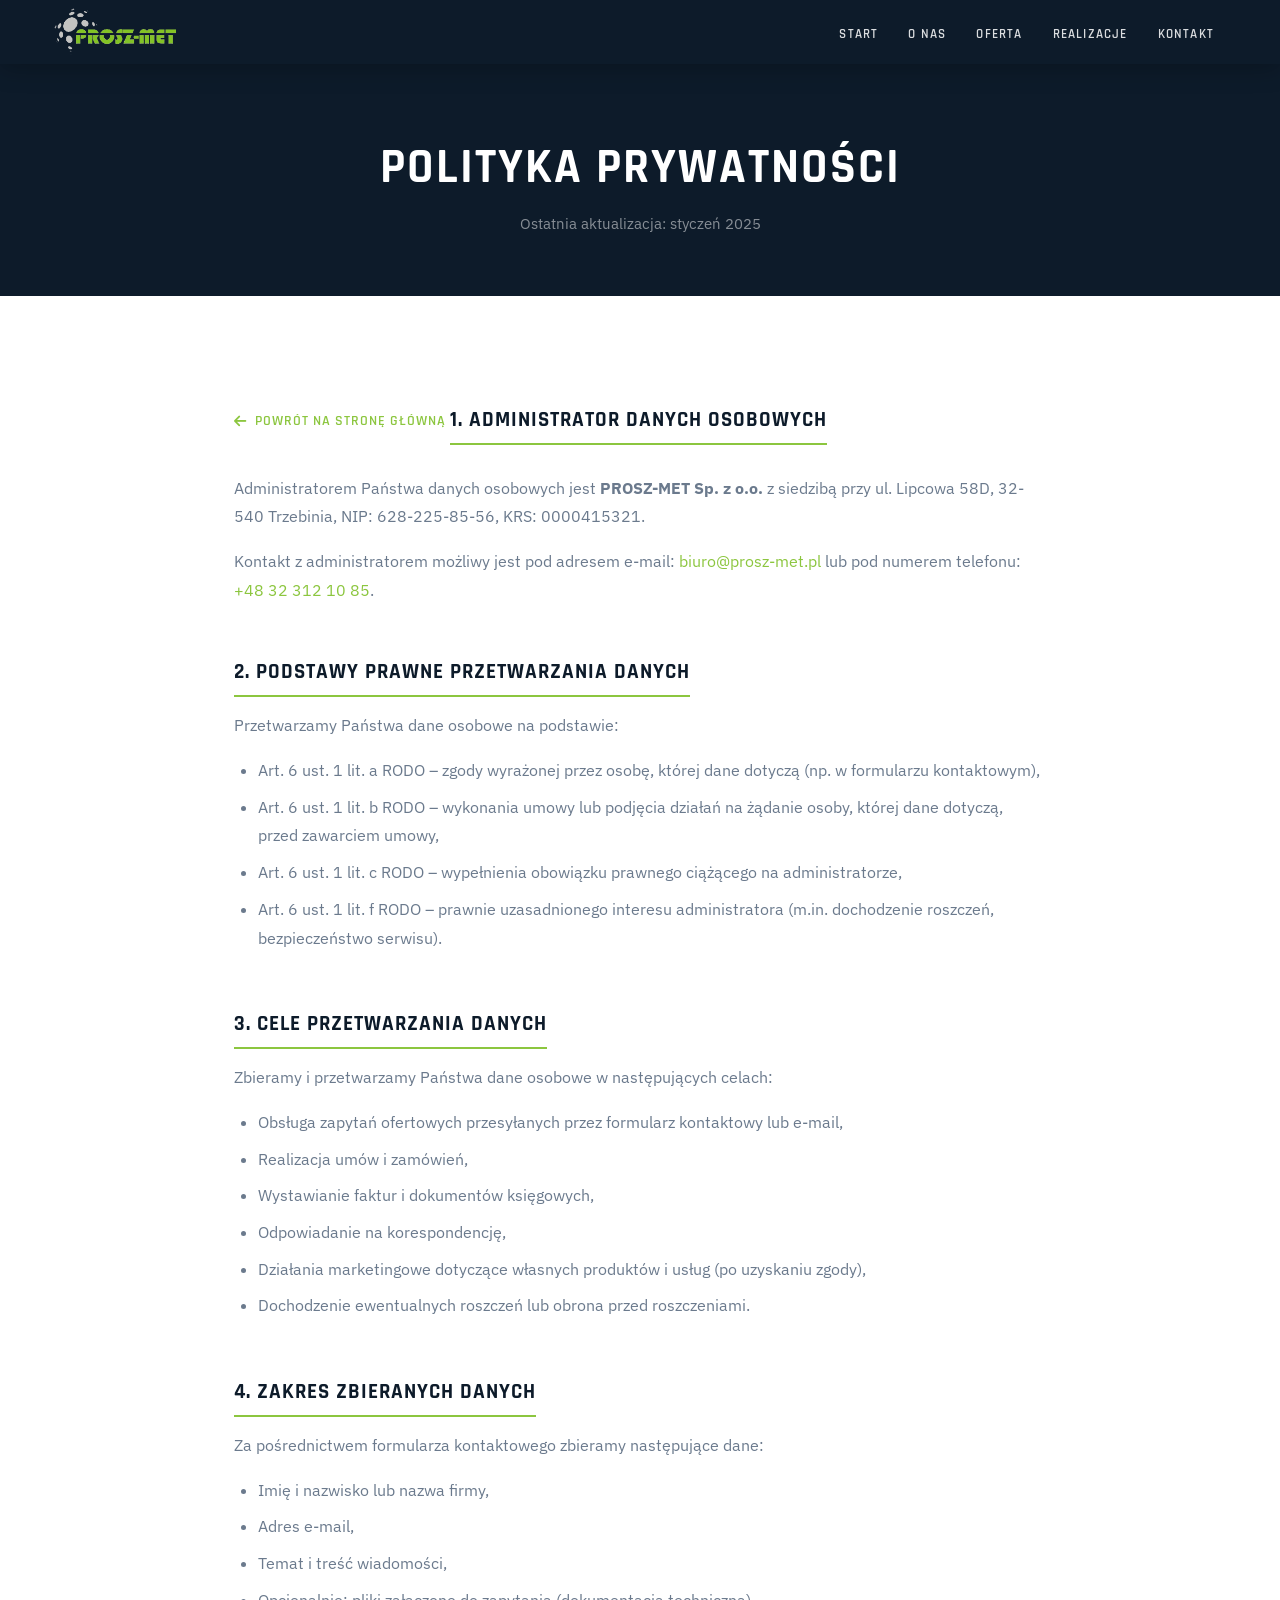
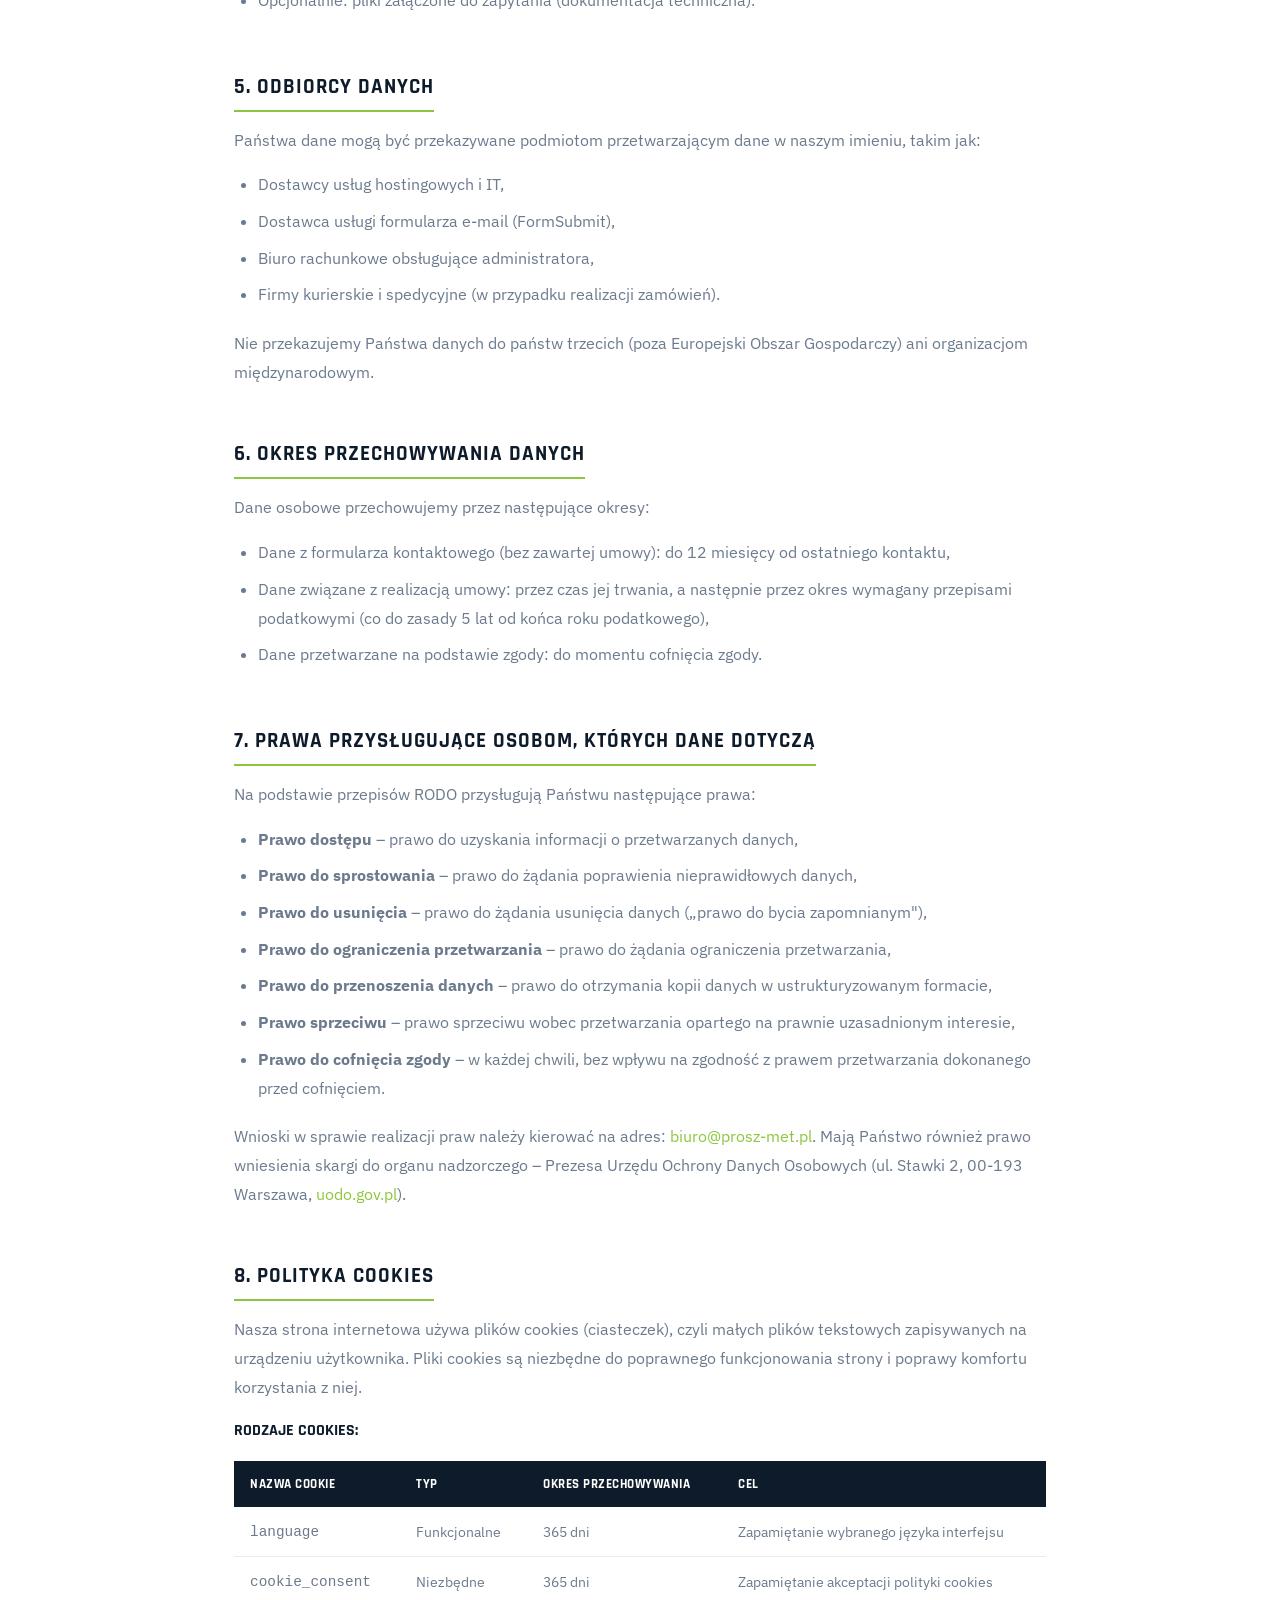
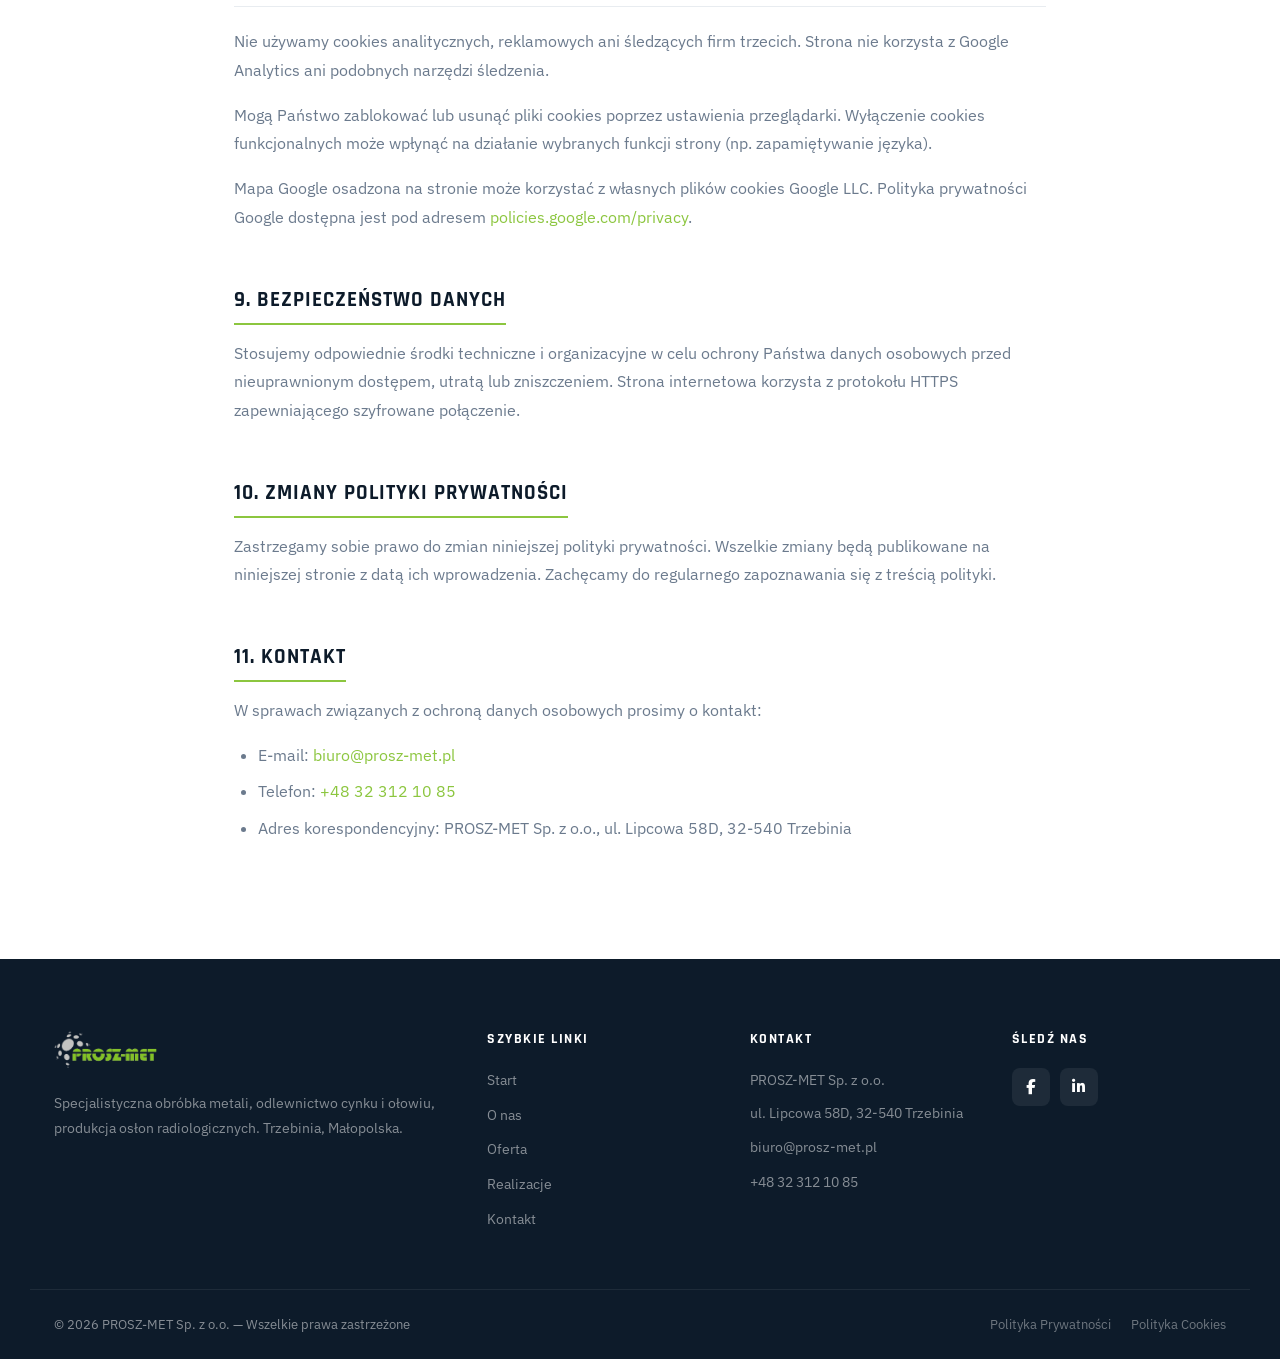
<file: privacy.html>
<!DOCTYPE html>
<html lang="pl">
<head>
    <meta charset="UTF-8">
    <meta name="viewport" content="width=device-width, initial-scale=1.0">
    <title>Polityka Prywatności | PROSZ-MET Sp. z o.o.</title>
    <link rel="preconnect" href="https://fonts.googleapis.com">
    <link rel="preconnect" href="https://fonts.gstatic.com" crossorigin>
    <link href="https://fonts.googleapis.com/css2?family=IBM+Plex+Sans:wght@300;400;500;600&family=Rajdhani:wght@500;600;700&display=swap" rel="stylesheet">
    <link rel="stylesheet" href="https://cdnjs.cloudflare.com/ajax/libs/font-awesome/6.5.0/css/all.min.css">
    <link rel="stylesheet" href="static/css/style.css">
    <style>
        .privacy-header {
            background: var(--navy);
            padding: 140px 24px 60px;
            text-align: center;
        }
        .privacy-header h1 {
            color: var(--white);
            font-size: clamp(1.8rem, 4vw, 3rem);
            text-transform: uppercase;
            letter-spacing: 2px;
            margin-bottom: 12px;
        }
        .privacy-header p {
            color: rgba(255,255,255,0.5);
            font-size: 0.95rem;
        }
        .privacy-content {
            max-width: 860px;
            margin: 0 auto;
            padding: 72px 24px 96px;
        }
        .privacy-content h2 {
            font-size: 1.3rem;
            text-transform: uppercase;
            letter-spacing: 1px;
            color: var(--navy);
            margin: 40px 0 14px;
            padding-bottom: 10px;
            border-bottom: 2px solid var(--green);
            display: inline-block;
        }
        .privacy-content p {
            color: var(--text-muted);
            line-height: 1.85;
            margin-bottom: 16px;
            font-size: 0.97rem;
        }
        .privacy-content ul {
            color: var(--text-muted);
            padding-left: 24px;
            margin-bottom: 20px;
            line-height: 1.85;
            font-size: 0.97rem;
        }
        .privacy-content ul li { margin-bottom: 8px; }
        .privacy-content a { color: var(--green); }
        .privacy-content a:hover { text-decoration: underline; }
        .back-link {
            display: inline-flex;
            align-items: center;
            gap: 8px;
            color: var(--green);
            font-weight: 600;
            font-family: var(--font-heading);
            text-transform: uppercase;
            letter-spacing: 1px;
            font-size: 0.88rem;
            margin-bottom: 40px;
        }
        .back-link:hover { gap: 12px; }
        .cookie-table {
            width: 100%;
            border-collapse: collapse;
            margin: 20px 0;
            font-size: 0.9rem;
        }
        .cookie-table th {
            background: var(--navy);
            color: var(--white);
            padding: 12px 16px;
            text-align: left;
            font-family: var(--font-heading);
            text-transform: uppercase;
            font-size: 0.8rem;
            letter-spacing: 0.5px;
        }
        .cookie-table td {
            padding: 11px 16px;
            border-bottom: 1px solid var(--grey);
            color: var(--text-muted);
        }
        .cookie-table tr:hover td { background: var(--off-white); }
    </style>
</head>
<body>

<header id="main-header" class="scrolled">
    <div class="container nav-container">
        <div class="logo">
            <a href="index.html"><img src="static/img/logo.png" alt="PROSZ-MET Logo"></a>
        </div>
        <ul class="nav-links" id="nav-links">
            <li><a href="index.html#hero">Start</a></li>
            <li><a href="index.html#about">O nas</a></li>
            <li><a href="index.html#oferta">Oferta</a></li>
            <li><a href="index.html#projekty">Realizacje</a></li>
            <li><a href="index.html#kontakt">Kontakt</a></li>
        </ul>
        <button class="hamburger" id="hamburger" aria-label="Menu">
            <span></span><span></span><span></span>
        </button>
    </div>
</header>

<div class="privacy-header">
    <h1>Polityka Prywatności</h1>
    <p>Ostatnia aktualizacja: styczeń 2025</p>
</div>

<div class="privacy-content">
    <a href="index.html" class="back-link"><i class="fas fa-arrow-left"></i> Powrót na stronę główną</a>

    <h2>1. Administrator danych osobowych</h2>
    <p>Administratorem Państwa danych osobowych jest <strong>PROSZ-MET Sp. z o.o.</strong> z siedzibą przy ul. Lipcowa 58D, 32-540 Trzebinia, NIP: 628-225-85-56, KRS: 0000415321.</p>
    <p>Kontakt z administratorem możliwy jest pod adresem e-mail: <a href="mailto:biuro@prosz-met.pl">biuro@prosz-met.pl</a> lub pod numerem telefonu: <a href="tel:+48323121085">+48 32 312 10 85</a>.</p>

    <h2>2. Podstawy prawne przetwarzania danych</h2>
    <p>Przetwarzamy Państwa dane osobowe na podstawie:</p>
    <ul>
        <li>Art. 6 ust. 1 lit. a RODO – zgody wyrażonej przez osobę, której dane dotyczą (np. w formularzu kontaktowym),</li>
        <li>Art. 6 ust. 1 lit. b RODO – wykonania umowy lub podjęcia działań na żądanie osoby, której dane dotyczą, przed zawarciem umowy,</li>
        <li>Art. 6 ust. 1 lit. c RODO – wypełnienia obowiązku prawnego ciążącego na administratorze,</li>
        <li>Art. 6 ust. 1 lit. f RODO – prawnie uzasadnionego interesu administratora (m.in. dochodzenie roszczeń, bezpieczeństwo serwisu).</li>
    </ul>

    <h2>3. Cele przetwarzania danych</h2>
    <p>Zbieramy i przetwarzamy Państwa dane osobowe w następujących celach:</p>
    <ul>
        <li>Obsługa zapytań ofertowych przesyłanych przez formularz kontaktowy lub e-mail,</li>
        <li>Realizacja umów i zamówień,</li>
        <li>Wystawianie faktur i dokumentów księgowych,</li>
        <li>Odpowiadanie na korespondencję,</li>
        <li>Działania marketingowe dotyczące własnych produktów i usług (po uzyskaniu zgody),</li>
        <li>Dochodzenie ewentualnych roszczeń lub obrona przed roszczeniami.</li>
    </ul>

    <h2>4. Zakres zbieranych danych</h2>
    <p>Za pośrednictwem formularza kontaktowego zbieramy następujące dane:</p>
    <ul>
        <li>Imię i nazwisko lub nazwa firmy,</li>
        <li>Adres e-mail,</li>
        <li>Temat i treść wiadomości,</li>
        <li>Opcjonalnie: pliki załączone do zapytania (dokumentacja techniczna).</li>
    </ul>

    <h2>5. Odbiorcy danych</h2>
    <p>Państwa dane mogą być przekazywane podmiotom przetwarzającym dane w naszym imieniu, takim jak:</p>
    <ul>
        <li>Dostawcy usług hostingowych i IT,</li>
        <li>Dostawca usługi formularza e-mail (FormSubmit),</li>
        <li>Biuro rachunkowe obsługujące administratora,</li>
        <li>Firmy kurierskie i spedycyjne (w przypadku realizacji zamówień).</li>
    </ul>
    <p>Nie przekazujemy Państwa danych do państw trzecich (poza Europejski Obszar Gospodarczy) ani organizacjom międzynarodowym.</p>

    <h2>6. Okres przechowywania danych</h2>
    <p>Dane osobowe przechowujemy przez następujące okresy:</p>
    <ul>
        <li>Dane z formularza kontaktowego (bez zawartej umowy): do 12 miesięcy od ostatniego kontaktu,</li>
        <li>Dane związane z realizacją umowy: przez czas jej trwania, a następnie przez okres wymagany przepisami podatkowymi (co do zasady 5 lat od końca roku podatkowego),</li>
        <li>Dane przetwarzane na podstawie zgody: do momentu cofnięcia zgody.</li>
    </ul>

    <h2>7. Prawa przysługujące osobom, których dane dotyczą</h2>
    <p>Na podstawie przepisów RODO przysługują Państwu następujące prawa:</p>
    <ul>
        <li><strong>Prawo dostępu</strong> – prawo do uzyskania informacji o przetwarzanych danych,</li>
        <li><strong>Prawo do sprostowania</strong> – prawo do żądania poprawienia nieprawidłowych danych,</li>
        <li><strong>Prawo do usunięcia</strong> – prawo do żądania usunięcia danych („prawo do bycia zapomnianym"),</li>
        <li><strong>Prawo do ograniczenia przetwarzania</strong> – prawo do żądania ograniczenia przetwarzania,</li>
        <li><strong>Prawo do przenoszenia danych</strong> – prawo do otrzymania kopii danych w ustrukturyzowanym formacie,</li>
        <li><strong>Prawo sprzeciwu</strong> – prawo sprzeciwu wobec przetwarzania opartego na prawnie uzasadnionym interesie,</li>
        <li><strong>Prawo do cofnięcia zgody</strong> – w każdej chwili, bez wpływu na zgodność z prawem przetwarzania dokonanego przed cofnięciem.</li>
    </ul>
    <p>Wnioski w sprawie realizacji praw należy kierować na adres: <a href="mailto:biuro@prosz-met.pl">biuro@prosz-met.pl</a>. Mają Państwo również prawo wniesienia skargi do organu nadzorczego – Prezesa Urzędu Ochrony Danych Osobowych (ul. Stawki 2, 00-193 Warszawa, <a href="https://uodo.gov.pl" target="_blank" rel="noopener">uodo.gov.pl</a>).</p>

    <h2 id="cookies">8. Polityka cookies</h2>
    <p>Nasza strona internetowa używa plików cookies (ciasteczek), czyli małych plików tekstowych zapisywanych na urządzeniu użytkownika. Pliki cookies są niezbędne do poprawnego funkcjonowania strony i poprawy komfortu korzystania z niej.</p>

    <h3 style="font-family: var(--font-heading); margin-top: 20px; font-size: 1rem; text-transform: uppercase; color: var(--navy);">Rodzaje cookies:</h3>

    <table class="cookie-table">
        <thead>
            <tr>
                <th>Nazwa cookie</th>
                <th>Typ</th>
                <th>Okres przechowywania</th>
                <th>Cel</th>
            </tr>
        </thead>
        <tbody>
            <tr>
                <td><code>language</code></td>
                <td>Funkcjonalne</td>
                <td>365 dni</td>
                <td>Zapamiętanie wybranego języka interfejsu</td>
            </tr>
            <tr>
                <td><code>cookie_consent</code></td>
                <td>Niezbędne</td>
                <td>365 dni</td>
                <td>Zapamiętanie akceptacji polityki cookies</td>
            </tr>
        </tbody>
    </table>

    <p>Nie używamy cookies analitycznych, reklamowych ani śledzących firm trzecich. Strona nie korzysta z Google Analytics ani podobnych narzędzi śledzenia.</p>
    <p>Mogą Państwo zablokować lub usunąć pliki cookies poprzez ustawienia przeglądarki. Wyłączenie cookies funkcjonalnych może wpłynąć na działanie wybranych funkcji strony (np. zapamiętywanie języka).</p>
    <p>Mapa Google osadzona na stronie może korzystać z własnych plików cookies Google LLC. Polityka prywatności Google dostępna jest pod adresem <a href="https://policies.google.com/privacy" target="_blank" rel="noopener">policies.google.com/privacy</a>.</p>

    <h2>9. Bezpieczeństwo danych</h2>
    <p>Stosujemy odpowiednie środki techniczne i organizacyjne w celu ochrony Państwa danych osobowych przed nieuprawnionym dostępem, utratą lub zniszczeniem. Strona internetowa korzysta z protokołu HTTPS zapewniającego szyfrowane połączenie.</p>

    <h2>10. Zmiany polityki prywatności</h2>
    <p>Zastrzegamy sobie prawo do zmian niniejszej polityki prywatności. Wszelkie zmiany będą publikowane na niniejszej stronie z datą ich wprowadzenia. Zachęcamy do regularnego zapoznawania się z treścią polityki.</p>

    <h2>11. Kontakt</h2>
    <p>W sprawach związanych z ochroną danych osobowych prosimy o kontakt:</p>
    <ul>
        <li>E-mail: <a href="mailto:biuro@prosz-met.pl">biuro@prosz-met.pl</a></li>
        <li>Telefon: <a href="tel:+48323121085">+48 32 312 10 85</a></li>
        <li>Adres korespondencyjny: PROSZ-MET Sp. z o.o., ul. Lipcowa 58D, 32-540 Trzebinia</li>
    </ul>
</div>

<footer>
    <div class="footer-grid">
        <div class="footer-col">
            <img src="static/img/logo.png" alt="PROSZ-MET Logo" class="footer-logo">
            <p>Specjalistyczna obróbka metali, odlewnictwo cynku i ołowiu, produkcja osłon radiologicznych. Trzebinia, Małopolska.</p>
        </div>
        <div class="footer-col">
            <h4>Szybkie linki</h4>
            <a href="index.html#hero">Start</a>
            <a href="index.html#about">O nas</a>
            <a href="index.html#oferta">Oferta</a>
            <a href="index.html#projekty">Realizacje</a>
            <a href="index.html#kontakt">Kontakt</a>
        </div>
        <div class="footer-col">
            <h4>Kontakt</h4>
            <p>PROSZ-MET Sp. z o.o.</p>
            <p>ul. Lipcowa 58D, 32-540 Trzebinia</p>
            <p><a href="mailto:biuro@prosz-met.pl">biuro@prosz-met.pl</a></p>
            <p><a href="tel:+48323121085">+48 32 312 10 85</a></p>
        </div>
        <div class="footer-col">
            <h4>Śledź nas</h4>
            <div class="footer-social">
                <a href="https://www.facebook.com/profile.php?id=100077464807690" target="_blank" rel="noopener"><i class="fab fa-facebook-f"></i></a>
                <a href="https://www.linkedin.com/company/prosz-met-sp-z-o-o/" target="_blank" rel="noopener"><i class="fab fa-linkedin-in"></i></a>
            </div>
        </div>
    </div>
    <div class="footer-bottom">
        <p>© <span id="year"></span> PROSZ-MET Sp. z o.o. — Wszelkie prawa zastrzeżone</p>
        <div style="display:flex; gap:20px;">
            <a href="privacy.html">Polityka Prywatności</a>
            <a href="privacy.html#cookies">Polityka Cookies</a>
        </div>
    </div>
</footer>

<script>
    document.getElementById('year').textContent = new Date().getFullYear();
    const hamburger = document.getElementById('hamburger');
    const navLinks = document.getElementById('nav-links');
    if (hamburger) {
        hamburger.addEventListener('click', () => {
            hamburger.classList.toggle('open');
            navLinks.classList.toggle('open');
        });
    }
</script>
</body>
</html>
</file>
<file: static/css/style.css>
:root {
    --green: #8CC63F;
    --green-dark: #6fa32e;
    --navy: #0d1b2a;
    --navy-mid: #1b2d40;
    --navy-light: #243447;
    --white: #ffffff;
    --off-white: #f5f7f2;
    --grey: #e8ecf0;
    --text: #2a3340;
    --text-muted: #6b7a8d;
    --transition: all 0.35s cubic-bezier(0.25, 0.8, 0.25, 1);
    --shadow-sm: 0 2px 12px rgba(0,0,0,0.07);
    --shadow-md: 0 8px 32px rgba(0,0,0,0.10);
    --shadow-lg: 0 20px 60px rgba(0,0,0,0.14);
    --radius: 12px;
    --font-heading: 'Rajdhani', sans-serif;
    --font-body: 'IBM Plex Sans', sans-serif;
}

* { margin: 0; padding: 0; box-sizing: border-box; }

html { scroll-behavior: smooth; }

body {
    font-family: var(--font-body);
    color: var(--text);
    line-height: 1.75;
    background: var(--white);
    overflow-x: hidden;
}

h1, h2, h3, h4 {
    font-family: var(--font-heading);
    font-weight: 700;
    line-height: 1.2;
    color: var(--navy);
}

a { text-decoration: none; color: inherit; transition: var(--transition); }

img { max-width: 100%; display: block; }

section { padding: 100px 20px; }

.container { max-width: 1220px; margin: 0 auto; padding: 0 24px; }

.section-title {
    font-size: clamp(2rem, 4vw, 3rem);
    text-transform: uppercase;
    letter-spacing: 2px;
    color: var(--navy);
    position: relative;
    display: inline-block;
}

.section-title::after {
    content: '';
    position: absolute;
    bottom: -10px;
    left: 0;
    width: 56px;
    height: 4px;
    background: var(--green);
    border-radius: 2px;
}

.section-header { margin-bottom: 64px; }

.section-header.centered { text-align: center; }

.section-header.centered .section-title::after {
    left: 50%;
    transform: translateX(-50%);
}

.btn {
    display: inline-flex;
    align-items: center;
    gap: 10px;
    background: var(--green);
    color: var(--white);
    padding: 15px 36px;
    font-size: 0.95rem;
    font-weight: 600;
    font-family: var(--font-heading);
    letter-spacing: 1.5px;
    text-transform: uppercase;
    border-radius: 4px;
    border: 2px solid var(--green);
    cursor: pointer;
    transition: var(--transition);
}

.btn:hover {
    background: transparent;
    color: var(--green);
}

.btn-outline {
    background: transparent;
    color: var(--white);
    border-color: var(--white);
}

.btn-outline:hover {
    background: var(--white);
    color: var(--navy);
}

header {
    position: fixed;
    top: 0;
    width: 100%;
    z-index: 1000;
    transition: background 0.4s ease, box-shadow 0.4s ease, padding 0.4s ease;
    padding: 8px 0;
}

header.transparent { background: transparent; }

header.scrolled {
    background: var(--navy);
    box-shadow: 0 4px 24px rgba(0,0,0,0.25);
}

.nav-container {
    display: flex;
    justify-content: space-between;
    align-items: center;
    gap: 24px;
}

.logo img { height: 48px; width: auto; }

.nav-links {
    list-style: none;
    display: flex;
    gap: 6px;
    align-items: center;
}

.nav-links a {
    font-family: var(--font-heading);
    font-weight: 600;
    text-transform: uppercase;
    font-size: 13px;
    letter-spacing: 1.2px;
    padding: 8px 12px;
    color: rgba(255,255,255,0.85);
    border-radius: 4px;
    transition: var(--transition);
}

.nav-links a:hover, .nav-links a.active {
    color: var(--green);
    background: rgba(140, 198, 63, 0.08);
}

.language-switcher {
    display: flex;
    gap: 6px;
    align-items: center;
}

.lang-flag {
    display: flex;
    align-items: center;
    justify-content: center;
    border-radius: 3px;
    overflow: hidden;
    opacity: 0.65;
    transition: opacity 0.2s ease, transform 0.2s ease;
}

.lang-flag:hover, .lang-flag.active-lang {
    opacity: 1;
    transform: scale(1.1);
}

.lang-flag .flag-icon {
    width: 26px;
    height: 18px;
    display: block;
}

.hamburger {
    display: none;
    flex-direction: column;
    gap: 5px;
    cursor: pointer;
    padding: 8px;
    background: none;
    border: none;
}

.hamburger span {
    display: block;
    width: 24px;
    height: 2px;
    background: var(--white);
    border-radius: 2px;
    transition: var(--transition);
}

.hamburger.open span:nth-child(1) { transform: translateY(7px) rotate(45deg); }
.hamburger.open span:nth-child(2) { opacity: 0; }
.hamburger.open span:nth-child(3) { transform: translateY(-7px) rotate(-45deg); }

.hero {
    position: relative;
    min-height: 100vh;
    display: flex;
    align-items: center;
    justify-content: center;
    background: var(--navy);
    overflow: hidden;
    padding: 120px 24px 80px;
}

.hero-bg {
    position: absolute;
    inset: 0;
    background: url('../img/background.jpg') center/cover no-repeat;
    opacity: 0.25;
    z-index: 0;
}

.hero-overlay {
    position: absolute;
    inset: 0;
    background: linear-gradient(135deg, rgba(13,27,42,0.96) 0%, rgba(13,27,42,0.75) 60%, rgba(140,198,63,0.08) 100%);
    z-index: 1;
}

.hero-content {
    position: relative;
    z-index: 2;
    text-align: center;
    max-width: 900px;
    margin: 0 auto;
}

.hero-tag {
    display: inline-flex;
    align-items: center;
    gap: 8px;
    background: rgba(140,198,63,0.12);
    border: 1px solid rgba(140,198,63,0.3);
    color: var(--green);
    font-size: 0.8rem;
    font-weight: 600;
    letter-spacing: 2px;
    text-transform: uppercase;
    padding: 7px 18px;
    border-radius: 100px;
    margin-bottom: 28px;
}

.hero-tag i { font-size: 0.75rem; }

.hero-content h1 {
    font-size: clamp(2rem, 5vw, 4rem);
    color: var(--white);
    font-weight: 800;
    letter-spacing: 1px;
    margin-bottom: 8px;
    line-height: 1.1;
}

.hero-content h1 span {
    color: var(--green);
    display: block;
}

.hero-content p {
    font-size: clamp(1rem, 2vw, 1rem);
    color: rgba(255,255,255,0.7);
    max-width: 680px;
    margin: 20px auto 40px;
    font-weight: 400;
}

.hero-sub {
    font-size: 0.9rem !important;
    color: rgba(255,255,255,0.5) !important;
    margin-top: -20px !important;
    margin-bottom: 32px !important;
    font-style: italic;
}

.hero-btns {
    display: flex;
    gap: 16px;
    justify-content: center;
    flex-wrap: wrap;
    margin-bottom: 50px;
}

.hero-stats {
    display: flex;
    gap: 48px;
    justify-content: center;
    flex-wrap: wrap;
    padding-top: 48px;
    border-top: 1px solid rgba(255,255,255,0.08);
}

.stat-item { text-align: center; }

.stat-num {
    font-family: var(--font-heading);
    font-size: 2.5rem;
    font-weight: 800;
    color: var(--green);
    line-height: 1;
    margin-bottom: 6px;
}

.stat-label {
    font-size: 0.8rem;
    color: rgba(255,255,255,0.5);
    letter-spacing: 1px;
    text-transform: uppercase;
}

#about { background: var(--off-white); }

.about-grid {
    display: grid;
    grid-template-columns: 1fr 1fr;
    gap: 80px;
    align-items: center;
}

.about-text p {
    color: var(--text-muted);
    margin-bottom: 20px;
    font-size: 1.05rem;
}

.about-badges {
    display: flex;
    flex-direction: column;
    gap: 14px;
    margin-top: 36px;
}

.badge {
    display: flex;
    align-items: center;
    gap: 14px;
    background: var(--white);
    padding: 16px 20px;
    border-radius: var(--radius);
    box-shadow: var(--shadow-sm);
    border-left: 4px solid var(--green);
}

.badge i { color: var(--green); font-size: 1.2rem; width: 20px; text-align: center; }

.badge span { font-weight: 600; font-size: 0.95rem; color: var(--navy); }

.about-visual { position: relative; }

.about-img-frame {
    border-radius: var(--radius);
    overflow: hidden;
    aspect-ratio: 4/3;
    background: var(--navy-mid);
    display: flex;
    align-items: center;
    justify-content: center;
}

.about-img-frame img {
    width: 100%;
    height: 100%;
    object-fit: cover;
}

.about-accent {
    position: absolute;
    bottom: -24px;
    right: -24px;
    width: 160px;
    height: 160px;
    background: var(--green);
    border-radius: var(--radius);
    opacity: 0.12;
    z-index: -1;
}

#oferta { background: var(--white); }

.offer-grid {
    display: grid;
    grid-template-columns: repeat(3, 1fr);
    gap: 28px;
}

.offer-card {
    background: var(--off-white);
    padding: 40px 32px;
    border-radius: var(--radius);
    border: 1px solid var(--grey);
    transition: var(--transition);
    position: relative;
    overflow: hidden;
}

.offer-card::before {
    content: '';
    position: absolute;
    bottom: 0;
    left: 0;
    width: 100%;
    height: 3px;
    background: var(--green);
    transform: scaleX(0);
    transform-origin: left;
    transition: transform 0.4s ease;
}

.offer-card:hover {
    transform: translateY(-6px);
    box-shadow: var(--shadow-md);
    border-color: transparent;
    background: var(--white);
}

.offer-card:hover::before { transform: scaleX(1); }

.offer-icon {
    width: 56px;
    height: 56px;
    background: rgba(140,198,63,0.1);
    border-radius: 10px;
    display: flex;
    align-items: center;
    justify-content: center;
    margin-bottom: 24px;
}

.offer-icon i { font-size: 1.5rem; color: var(--green); }

.offer-card h3 {
    font-size: 1.2rem;
    margin-bottom: 12px;
    text-transform: uppercase;
    letter-spacing: 0.5px;
}

.offer-card p { color: var(--text-muted); font-size: 0.95rem; }

#projekty { background: var(--navy); }

#projekty .section-title { color: var(--white); }

.projects-intro {
    color: rgba(255,255,255,0.55);
    margin-top: 20px;
    font-size: 1.05rem;
    max-width: 600px;
}

.projects-grid {
    display: grid;
    grid-template-columns: repeat(3, 1fr);
    gap: 24px;
    margin-top: 56px;
}

.project-card {
    background: var(--navy-light);
    border-radius: var(--radius);
    overflow: hidden;
    border: 1px solid rgba(255,255,255,0.06);
    transition: var(--transition);
    cursor: pointer;
}

.project-card:hover {
    transform: translateY(-6px);
    box-shadow: 0 16px 48px rgba(0,0,0,0.4);
    border-color: rgba(140,198,63,0.25);
}

.project-img {
    position: relative;
    aspect-ratio: 16/10;
    overflow: hidden;
    background: var(--navy-mid);
}

.project-img img {
    width: 100%;
    height: 100%;
    object-fit: cover;
    transition: transform 0.5s ease;
}

.project-card:hover .project-img img { transform: scale(1.06); }

.project-img-count {
    position: absolute;
    bottom: 10px;
    right: 10px;
    background: rgba(0,0,0,0.65);
    color: var(--white);
    font-size: 0.75rem;
    padding: 3px 10px;
    border-radius: 100px;
    backdrop-filter: blur(4px);
}

.project-radiation-badge {
    position: absolute;
    top: 10px;
    left: 10px;
    background: rgba(140,198,63,0.9);
    color: var(--navy);
    font-size: 0.7rem;
    font-weight: 700;
    letter-spacing: 0.5px;
    padding: 4px 10px;
    border-radius: 100px;
}

.project-body { padding: 24px; }

.project-body h3 {
    font-size: 1.05rem;
    color: var(--white);
    text-transform: uppercase;
    letter-spacing: 0.5px;
    margin-bottom: 10px;
}

.project-body p { color: rgba(255,255,255,0.5); font-size: 0.88rem; line-height: 1.65; }

.project-expand-btn {
    display: inline-flex;
    align-items: center;
    gap: 6px;
    margin-top: 16px;
    color: var(--green);
    font-size: 0.85rem;
    font-weight: 600;
    font-family: var(--font-heading);
    text-transform: uppercase;
    letter-spacing: 0.5px;
    background: none;
    border: none;
    cursor: pointer;
    padding: 0;
    transition: gap 0.2s ease;
}

.project-expand-btn:hover { gap: 10px; }

/* ====== FACEBOOK CTA BANNER ====== */
.fb-cta {
    display: flex;
    align-items: center;
    gap: 32px;
    margin-top: 64px;
    background: linear-gradient(135deg, #1877f2 0%, #0d5bc4 100%);
    border-radius: var(--radius);
    padding: 40px 48px;
    flex-wrap: wrap;
}

.fb-cta-icon {
    width: 72px;
    height: 72px;
    background: rgba(255,255,255,0.15);
    border-radius: 50%;
    display: flex;
    align-items: center;
    justify-content: center;
    flex-shrink: 0;
}

.fb-cta-icon i {
    font-size: 2rem;
    color: var(--white);
}

.fb-cta-text {
    flex: 1;
    min-width: 200px;
}

.fb-cta-text h3 {
    color: var(--white);
    font-size: 1.4rem;
    text-transform: uppercase;
    letter-spacing: 0.5px;
    margin-bottom: 8px;
}

.fb-cta-text p {
    color: rgba(255,255,255,0.82);
    font-size: 0.95rem;
    line-height: 1.7;
    margin: 0;
}

.fb-cta-btn {
    background: var(--white);
    color: #1877f2;
    border-color: var(--white);
    flex-shrink: 0;
}

.fb-cta-btn:hover {
    background: transparent;
    color: var(--white);
    border-color: var(--white);
}

#cegly { background: var(--off-white); }

.bricks-intro {
    color: var(--text-muted);
    margin-top: 20px;
    font-size: 1.05rem;
    max-width: 700px;
}

.bricks-wrapper {
    margin-top: 48px;
    overflow-x: auto;
    border-radius: var(--radius);
    box-shadow: var(--shadow-md);
}

.bricks-table {
    width: 100%;
    border-collapse: collapse;
    background: var(--white);
    font-size: 0.9rem;
}

.bricks-table th {
    background: var(--navy);
    color: var(--white);
    padding: 14px 16px;
    text-align: center;
    font-family: var(--font-heading);
    font-size: 0.8rem;
    letter-spacing: 0.5px;
    text-transform: uppercase;
    border: 1px solid rgba(255,255,255,0.07);
}

.bricks-table th.green-header { background: var(--green); color: var(--white); }

.bricks-table td {
    padding: 13px 16px;
    text-align: center;
    border: 1px solid var(--grey);
    color: var(--text);
}

.bricks-table tr:hover td { background: var(--off-white); }

.bricks-table .row-label { text-align: left; font-weight: 600; color: var(--navy); }

.bricks-table .type-badge {
    display: inline-block;
    background: rgba(140,198,63,0.12);
    color: var(--green-dark);
    font-weight: 700;
    padding: 2px 10px;
    border-radius: 4px;
    font-family: var(--font-heading);
    font-size: 0.85rem;
}

#kontakt { background: var(--white); }

.contact-wrap {
    display: grid;
    grid-template-columns: 1fr 1.6fr;
    gap: 60px;
    align-items: start;
}

.contact-card {
    background: var(--navy);
    padding: 48px 40px;
    border-radius: var(--radius);
    color: var(--white);
}

.contact-card h3 {
    color: var(--green);
    font-size: 1.4rem;
    text-transform: uppercase;
    letter-spacing: 1px;
    margin-bottom: 36px;
}

.contact-item {
    display: flex;
    align-items: flex-start;
    gap: 18px;
    margin-bottom: 28px;
}

.contact-item-icon {
    width: 44px;
    height: 44px;
    background: rgba(140,198,63,0.1);
    border-radius: 10px;
    display: flex;
    align-items: center;
    justify-content: center;
    flex-shrink: 0;
}

.contact-item-icon i { color: var(--green); font-size: 1rem; }

.contact-item-text strong {
    display: block;
    color: rgba(255,255,255,0.6);
    font-size: 0.78rem;
    letter-spacing: 0.5px;
    text-transform: uppercase;
    margin-bottom: 2px;
}

.contact-item-text span,
.contact-item-text a { color: var(--white); font-size: 0.95rem; }

.contact-item-text a:hover { color: var(--green); }

.contact-social {
    display: flex;
    gap: 12px;
    margin-top: 36px;
    padding-top: 36px;
    border-top: 1px solid rgba(255,255,255,0.08);
}

.social-btn {
    width: 42px;
    height: 42px;
    border-radius: 8px;
    background: rgba(255,255,255,0.08);
    display: flex;
    align-items: center;
    justify-content: center;
    color: var(--white);
    font-size: 1rem;
    transition: var(--transition);
}

.social-btn:hover { background: var(--green); color: var(--navy); }

.contact-form-wrap h3 {
    font-size: 1.4rem;
    text-transform: uppercase;
    letter-spacing: 1px;
    margin-bottom: 28px;
    color: var(--navy);
}

.contact-form {
    display: flex;
    flex-direction: column;
    gap: 14px;
}

.form-row {
    display: grid;
    grid-template-columns: 1fr 1fr;
    gap: 14px;
}

.contact-form input[type="text"],
.contact-form input[type="email"],
.contact-form textarea {
    width: 100%;
    padding: 13px 16px;
    border: 1.5px solid var(--grey);
    border-radius: 8px;
    font-family: var(--font-body);
    font-size: 0.95rem;
    color: var(--text);
    background: var(--off-white);
    transition: border-color 0.25s ease, box-shadow 0.25s ease;
    box-sizing: border-box;
    display: block;
}

.contact-form input[type="text"]:focus,
.contact-form input[type="email"]:focus,
.contact-form textarea:focus {
    outline: none;
    border-color: var(--green);
    background: var(--white);
    box-shadow: 0 0 0 3px rgba(140,198,63,0.15);
}

.contact-form textarea {
    resize: vertical;
    min-height: 130px;
}

.file-wrapper {
    display: flex;
    align-items: center;
    gap: 10px;
    width: 100%;
    padding: 13px 16px;
    border: 1.5px dashed var(--grey);
    border-radius: 8px;
    background: var(--off-white);
    color: var(--text-muted);
    font-size: 0.95rem;
    cursor: pointer;
    position: relative;
    box-sizing: border-box;
    transition: border-color 0.25s ease;
}

.file-wrapper:hover { border-color: var(--green); }

.file-wrapper i { color: var(--green); flex-shrink: 0; }

.file-wrapper input[type="file"] {
    position: absolute;
    inset: 0;
    opacity: 0;
    cursor: pointer;
    width: 100%;
    height: 100%;
}

.map-box {
    margin-top: 64px;
    border-radius: var(--radius);
    overflow: hidden;
    height: 420px;
    box-shadow: var(--shadow-md);
}

.map-box iframe { width: 100%; height: 100%; border: 0; }

footer {
    background: var(--navy);
    color: rgba(255,255,255,0.5);
    padding: 72px 20px 0;
}

.footer-grid {
    display: grid;
    grid-template-columns: 1.8fr 1fr 1fr 1fr;
    gap: 48px;
    max-width: 1220px;
    margin: 0 auto;
    padding: 0 24px;
}

.footer-col h4 {
    color: var(--white);
    font-family: var(--font-heading);
    font-size: 0.9rem;
    text-transform: uppercase;
    letter-spacing: 1.5px;
    margin-bottom: 20px;
}

.footer-logo { height: 40px; margin-bottom: 20px; }

.footer-col p { font-size: 0.88rem; line-height: 1.8; margin-bottom: 8px; }

.footer-col a { display: block; font-size: 0.88rem; margin-bottom: 10px; color: rgba(255,255,255,0.5); }

.footer-col a:hover { color: var(--green); }

.footer-social { display: flex; gap: 10px; margin-top: 4px; }

.footer-social a {
    width: 38px;
    height: 38px;
    background: rgba(255,255,255,0.07);
    border-radius: 8px;
    display: flex;
    align-items: center;
    justify-content: center;
    color: var(--white);
    font-size: 0.95rem;
    transition: var(--transition);
    margin-bottom: 0;
}

.footer-social a:hover { background: var(--green); color: var(--navy); }

.footer-bottom {
    max-width: 1220px;
    margin: 48px auto 0;
    padding: 24px 24px;
    border-top: 1px solid rgba(255,255,255,0.07);
    display: flex;
    justify-content: space-between;
    align-items: center;
    flex-wrap: wrap;
    gap: 12px;
    font-size: 0.82rem;
}

.footer-bottom a { color: rgba(255,255,255,0.4); }
.footer-bottom a:hover { color: var(--green); }

.cookie-banner {
    position: fixed;
    bottom: 0;
    left: 0;
    width: 100%;
    background: var(--navy-light);
    border-top: 2px solid var(--green);
    padding: 20px 32px;
    display: flex;
    align-items: center;
    justify-content: space-between;
    gap: 24px;
    z-index: 9999;
    transform: translateY(100%);
    transition: transform 0.45s cubic-bezier(0.25, 0.8, 0.25, 1);
    flex-wrap: wrap;
}

.cookie-banner.show { transform: translateY(0); }

.cookie-banner p { color: rgba(255,255,255,0.8); font-size: 0.9rem; margin: 0; }

.cookie-banner p a { color: var(--green); text-decoration: underline; }

/* ── RODO Consent Checkbox ── */
.consent-wrapper {
    display: flex;
    align-items: flex-start;
    gap: 12px;
    padding: 16px;
    background: var(--off-white);
    border: 1.5px solid var(--grey);
    border-radius: 8px;
    cursor: pointer;
    transition: border-color 0.25s ease;
}

.consent-wrapper:hover { border-color: var(--green); }

.consent-wrapper input[type="checkbox"] {
    width: 18px;
    height: 18px;
    min-width: 18px;
    accent-color: var(--green);
    margin-top: 2px;
    cursor: pointer;
}

.consent-text {
    font-size: 0.82rem;
    color: var(--text-muted);
    line-height: 1.6;
}

.consent-text a {
    color: var(--green);
    text-decoration: underline;
    font-weight: 600;
}

.consent-text a:hover { color: var(--green-dark); }

/* ── Modal – fullscreen image, no description ── */
.modal-overlay {
    position: fixed;
    inset: 0;
    background: rgba(0,0,0,0.92);
    z-index: 2000;
    display: flex;
    align-items: center;
    justify-content: center;
    padding: 16px;
    opacity: 0;
    visibility: hidden;
    transition: opacity 0.3s ease, visibility 0.3s ease;
    backdrop-filter: blur(6px);
}

.modal-overlay.open {
    opacity: 1;
    visibility: visible;
}

.modal {
    background: transparent;
    border-radius: var(--radius);
    max-width: 1100px;
    width: 100%;
    max-height: 92vh;
    overflow: visible;
    position: relative;
    transform: scale(0.96);
    transition: transform 0.3s ease;
}

.modal-overlay.open .modal { transform: scale(1); }

.modal-close {
    position: fixed;
    top: 16px;
    right: 16px;
    width: 44px;
    height: 44px;
    border-radius: 50%;
    background: rgba(255,255,255,0.15);
    backdrop-filter: blur(8px);
    color: var(--white);
    border: 1px solid rgba(255,255,255,0.2);
    cursor: pointer;
    font-size: 1.1rem;
    display: flex;
    align-items: center;
    justify-content: center;
    z-index: 2010;
    transition: background 0.2s;
}

.modal-close:hover { background: var(--green); border-color: var(--green); }

.modal-gallery {
    position: relative;
    background: transparent;
    border-radius: var(--radius);
    overflow: hidden;
    width: 100%;
    max-height: 90vh;
    display: flex;
    align-items: center;
    justify-content: center;
}

#modal-gallery-imgs {
    width: 100%;
    display: flex;
    align-items: center;
    justify-content: center;
}

.modal-gallery img {
    width: 100%;
    max-height: 88vh;
    object-fit: contain;
    display: none;
    border-radius: var(--radius);
}

.modal-gallery img.active { display: block; }

.modal-nav {
    position: absolute;
    top: 50%;
    transform: translateY(-50%);
    background: rgba(255,255,255,0.12);
    backdrop-filter: blur(8px);
    color: var(--white);
    border: 1px solid rgba(255,255,255,0.2);
    width: 48px;
    height: 48px;
    border-radius: 50%;
    cursor: pointer;
    font-size: 1.1rem;
    display: flex;
    align-items: center;
    justify-content: center;
    transition: background 0.2s;
    z-index: 5;
}

.modal-nav:hover { background: var(--green); border-color: var(--green); }
.modal-nav.prev { left: 12px; }
.modal-nav.next { right: 12px; }

.modal-dots {
    position: absolute;
    bottom: 14px;
    left: 50%;
    transform: translateX(-50%);
    display: flex;
    gap: 8px;
    z-index: 5;
}

.modal-dot {
    width: 9px;
    height: 9px;
    border-radius: 50%;
    background: rgba(255,255,255,0.35);
    cursor: pointer;
    transition: background 0.2s, transform 0.2s;
    border: none;
}

.modal-dot.active {
    background: var(--green);
    transform: scale(1.3);
}

/* remove old modal-body styles that are now unused */
.modal-body { display: none; }



.scroll-top {
    position: fixed;
    bottom: 32px;
    right: 32px;
    width: 48px;
    height: 48px;
    background: var(--green);
    color: var(--white);
    border: none;
    border-radius: 50%;
    cursor: pointer;
    font-size: 1.1rem;
    display: flex;
    align-items: center;
    justify-content: center;
    z-index: 900;
    box-shadow: var(--shadow-md);
    opacity: 0;
    visibility: hidden;
    transform: translateY(10px);
    transition: all 0.3s ease;
}

.scroll-top.show {
    opacity: 1;
    visibility: visible;
    transform: translateY(0);
}

.scroll-top:hover { background: var(--green-dark); transform: translateY(-2px); }

[data-aos] {
    opacity: 0;
    transform: translateY(28px);
    transition: opacity 0.7s ease, transform 0.7s ease;
}

[data-aos].aos-animate {
    opacity: 1;
    transform: translateY(0);
}

@media (max-width: 1100px) {
    .offer-grid { grid-template-columns: repeat(2, 1fr); }
    .projects-grid { grid-template-columns: repeat(2, 1fr); }
    .footer-grid { grid-template-columns: 1fr 1fr; }
}

@media (max-width: 900px) {
    .about-grid { grid-template-columns: 1fr; gap: 48px; }
    .contact-wrap { grid-template-columns: 1fr; gap: 40px; }
    .form-row { grid-template-columns: 1fr; }
    .about-accent { display: none; }
}

@media (max-width: 768px) {
    section { padding: 72px 16px; }

    .nav-links {
        display: none;
        position: fixed;
        top: 0;
        left: 0;
        width: 100%;
        height: 100vh;
        background: var(--navy);
        flex-direction: column;
        justify-content: center;
        align-items: center;
        gap: 8px;
        z-index: 999;
    }

    .nav-links.open { display: flex; }

    .nav-links a { font-size: 1.1rem; padding: 14px 24px; }

    .language-switcher {
        display: none;
        position: fixed;
        bottom: 40px;
        left: 50%;
        transform: translateX(-50%);
        z-index: 1000;
        flex-wrap: wrap;
        justify-content: center;
        gap: 10px;
    }

    .language-switcher.open { display: flex; }

    .hamburger { display: flex; z-index: 1001; }

    .offer-grid { grid-template-columns: 1fr; }
    .projects-grid { grid-template-columns: 1fr; }

    .hero-stats { gap: 28px; }

    .footer-grid { grid-template-columns: 1fr; gap: 36px; }
    .footer-bottom { flex-direction: column; text-align: center; }

    .cookie-banner { flex-direction: column; align-items: flex-start; }

    .bricks-table th, .bricks-table td { padding: 10px 12px; font-size: 0.82rem; }

    .fb-cta {
        flex-direction: column;
        text-align: center;
        padding: 32px 24px;
        gap: 20px;
    }
    .fb-cta-btn { width: 100%; justify-content: center; }
}

@media (max-width: 480px) {
    .hero-content h1 { font-size: 2.2rem; }
    .hero-btns { flex-direction: column; align-items: center; }
    .stat-num { font-size: 2rem; }
    .modal-body { padding: 24px; }
}
</file>
